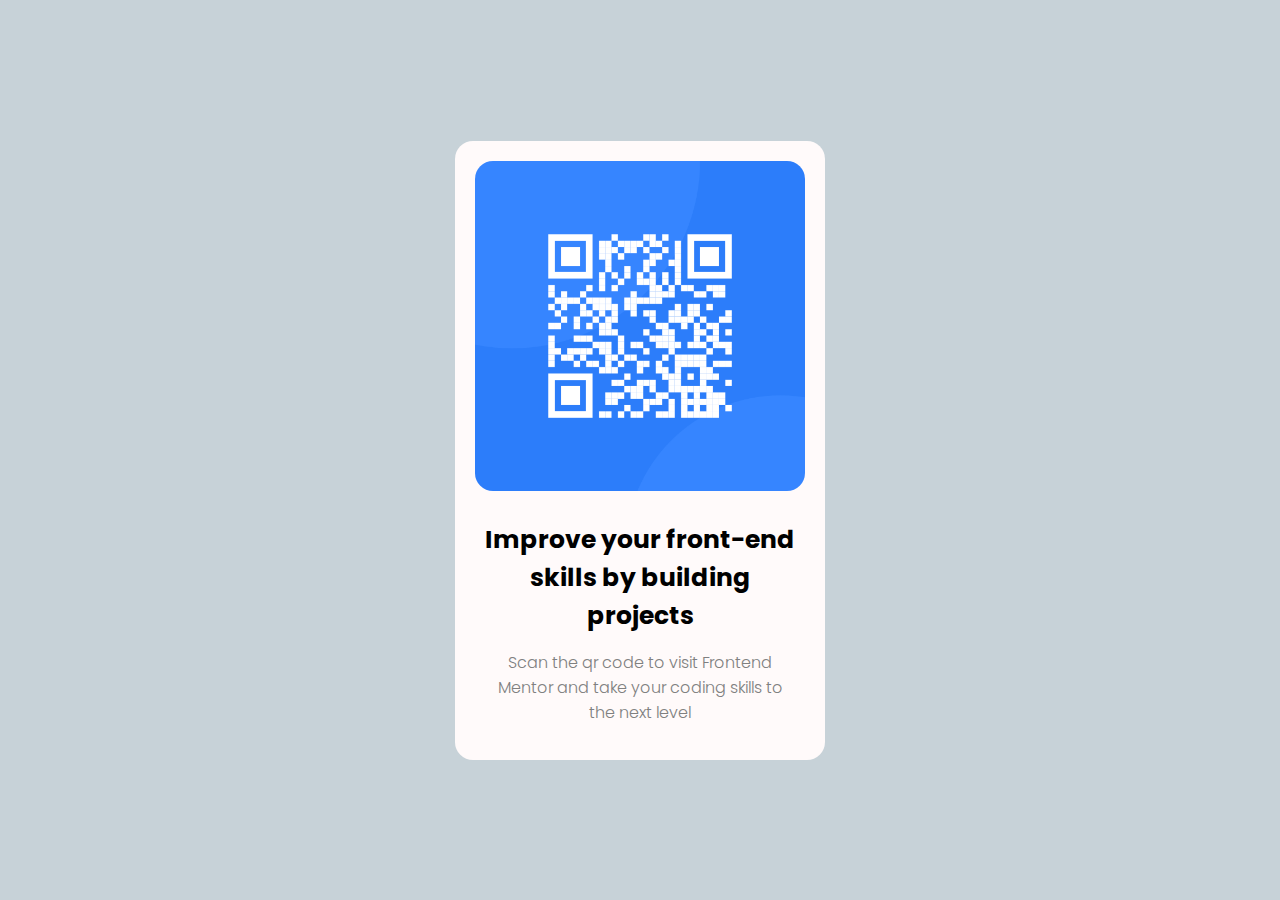
<file: index.html>
<!DOCTYPE html>
<html lang="en">
<head>
    <meta charset="UTF-8">
    <meta http-equiv="X-UA-Compatible" content="IE=edge">
    <meta name="viewport" content="width=device-width, initial-scale=1.0">
    <link rel="stylesheet" href="style.css">
    <title>Front-end Mentor QrCode
    </title>
</head>
<body>
        <div class="container">
                <img src="images/image-qr-code.png" alt="frontend-mentor-qr-code">
                <h1>Improve your front-end skills by building projects</h1>
                <p>Scan the qr code to visit Frontend Mentor and take your coding skills to the next level</p>
        </div>
</body>
</html>
</file>
<file: style.css>
@import url('https://fonts.googleapis.com/css2?family=Poppins:wght@300;700&display=swap');

* {
    box-sizing: border-box;
    margin: 0;
    padding: 0;
}

body {
    background-color: rgb(199, 210, 216);
    height:100vh;  /*Why height:100% doesn't work? Doesn't it mean 100% of the container, the html?*/
    display: flex;
    justify-content: center;
    align-items: center;
}

.container {
    background-color: snow;
    border-radius: 18px;
    padding: 20px;
    text-align: center;
    width: 370px;  /*desktop and mobile seem to have the same width, so i use a "fixed" measure instead of a %*/
    display: flex;
    flex-direction: column;
   
}

.container img {
    width: 100%;
    text-align: center;
    border-radius: 18px;
}

h1 {
    padding-top: 30px;
    font-family: "Poppins", sans-serif;
    font-weight: 700;
    font-size: 25px;
}

p {
    color: grey;
    padding: 15px;
    font-family: "Poppins", sans-serif;
    font-weight: 300;
}
</file>
